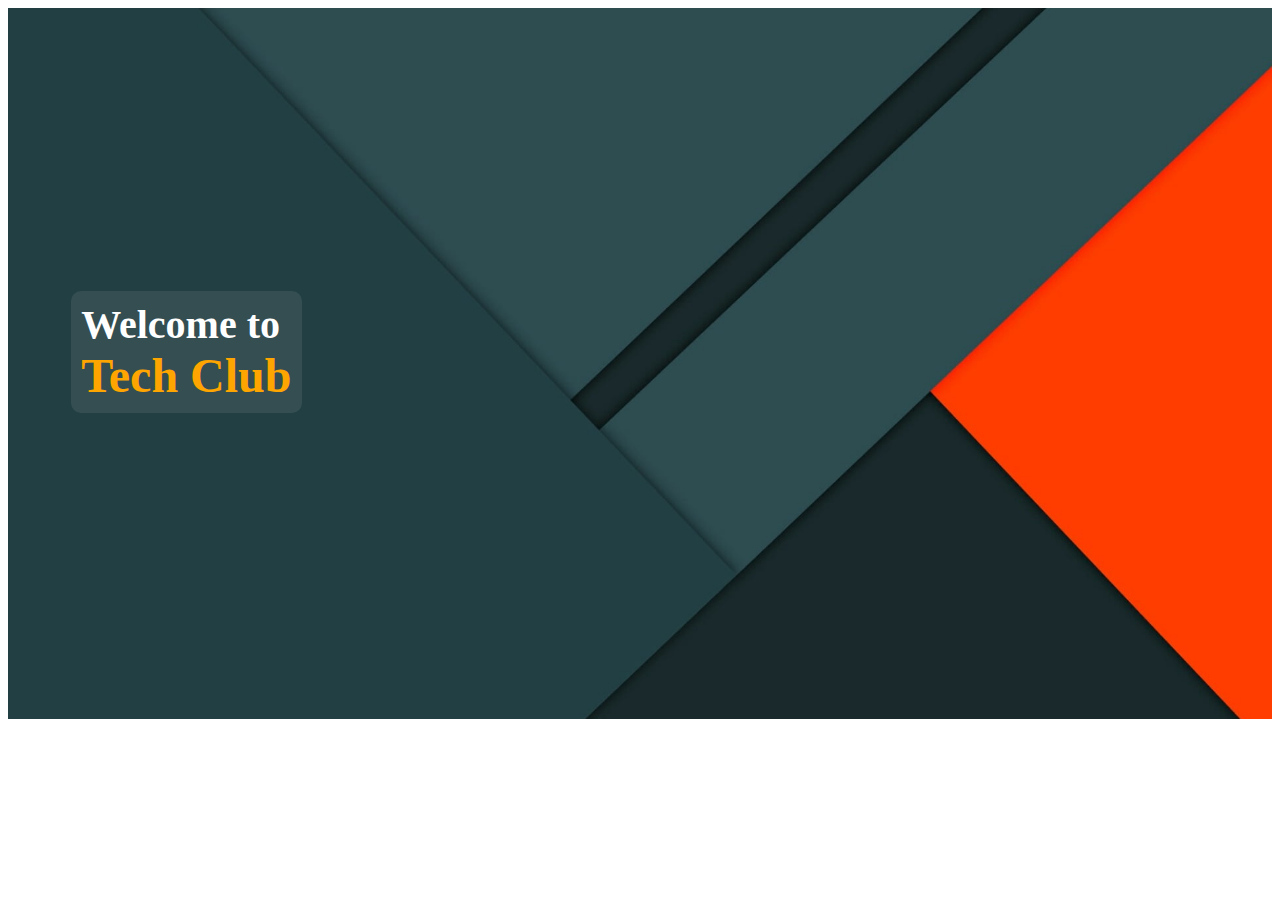
<file: 00_Web_Doodle/index.html>
<!DOCTYPE html>
<html>
    <head>
        <title>Doodle</title>
        <link rel="stylesheet" href="style.css">
    </head>
    <body>
        <section>
            <img src="img/5.jpg">
            <h2>Welcome to <br><span>Tech Club</span></h2>
        </section>
    </body>
</html>
</file>
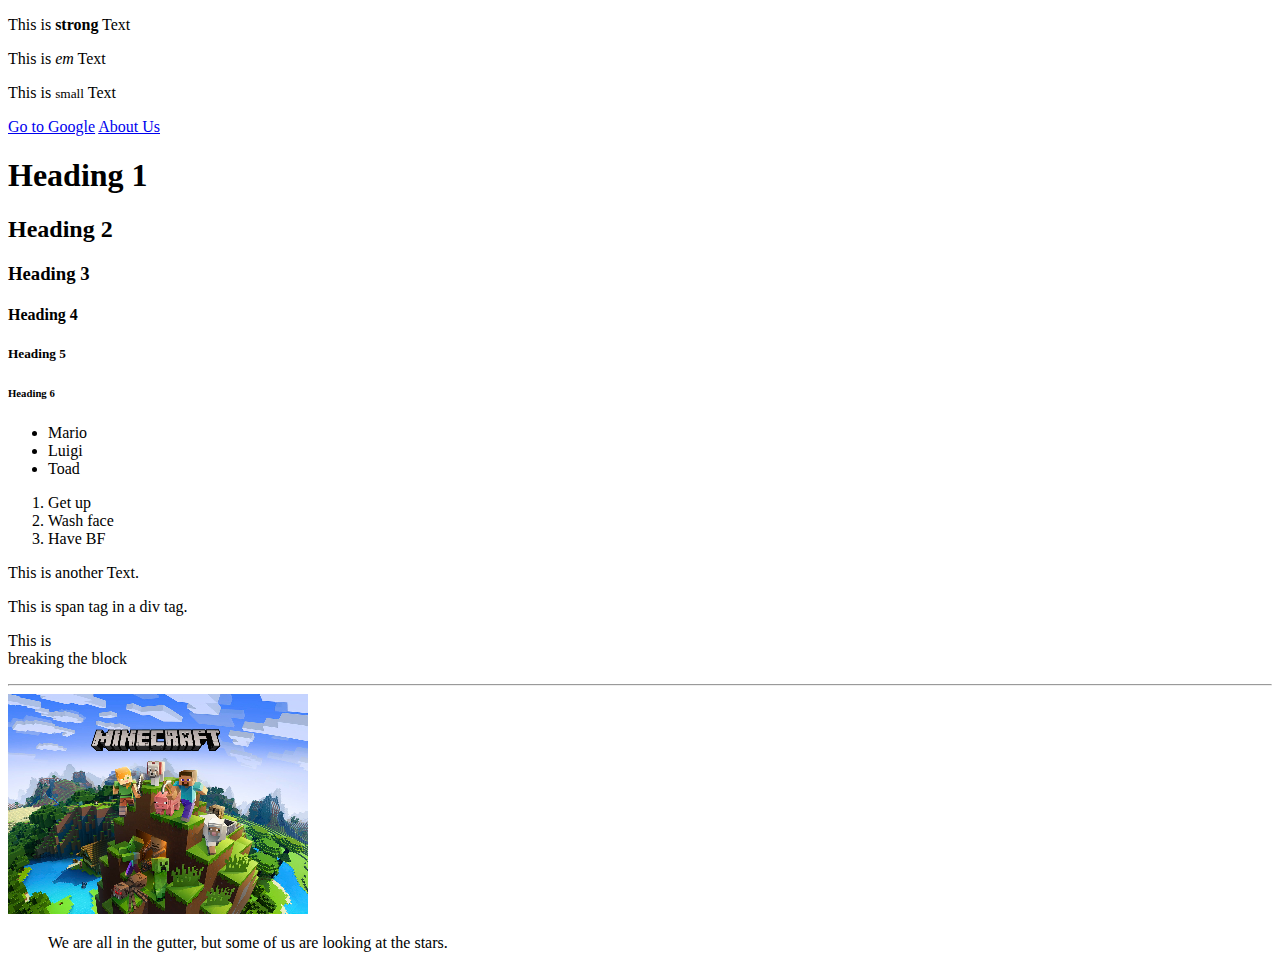
<file: 02_HTML_CSS_(HTML_Basic)/index.html>
<!DOCTYPE html>
<html>
    <head>
        <title>Learning HTML</title>
    </head>
    <body>
        <!-- This is a comment -->

        <p>This is <strong>strong</strong> Text</p>
        <p>This is <em>em</em> Text</p>
        <p>This is <small>small</small> Text</p>

        <!-- a tags -->
        <!-- a means anchor for linking -->
        <!-- href means hyper reference -->
        <a href="https://www.google.com">Go to Google</a>
        <a href="about Html.html">About Us</a>

        <!-- Heading tags -->
        <h1>Heading 1</h1>
        <h2>Heading 2</h2>
        <h3>Heading 3</h3>
        <h4>Heading 4</h4>
        <h5>Heading 5</h5>
        <h6>Heading 6</h6>

        <!-- List tags -->
        <!-- ul means unordered list -->
        <!-- ol means ordered list -->
        <ul>
            <li>Mario</li>
            <li>Luigi</li>
            <li>Toad</li>
        </ul>
        <ol>
            <li>Get up</li>
            <li>Wash face</li>
            <li>Have BF</li>
        </ol>

        <!-- div tags -->
        <!-- div means division -->
        <!-- div divides into sections or groups which is block -->
        <!-- span tags -->
        <!-- span tags are used in Text or other div tags -->
        <!-- span is inline element so it doesn't break lines -->
        <div>
            <p>This is another Text.</p>
            This is <span>span tag</span> in a div tag.
        </div>

        <!-- Self closing tags -->
        
        <!-- br, hr -->
        <p>This is <br>breaking the block</p>
        <!-- hr means horizontal rows -->
        <hr>

        <!-- img tags -->
        <!-- src means source and alt means alternating -->
        <img src="img/minecraft.jpg" alt="Minecraft">

        <!-- blockquote tags -->
        <!-- describe blockquotes from other websites or sources -->
        <!-- cite attribue is used to describe that the quote is from which websites -->
        <blockquote cite="https://www.oscarwildesite.com">
            We are all in the gutter, but some of us are looking at the stars.
        </blockquote>

        <!-- 
            Summary
            - Learnt some of the most common HTML tags in web pages.
                (p, ul, li, div, a, img, etc...)
            - Talked about attributes. (src, href, cite, alt, etc...)
            - How to create comments in a HTML file.
         -->
    </body>
</html>
</file>
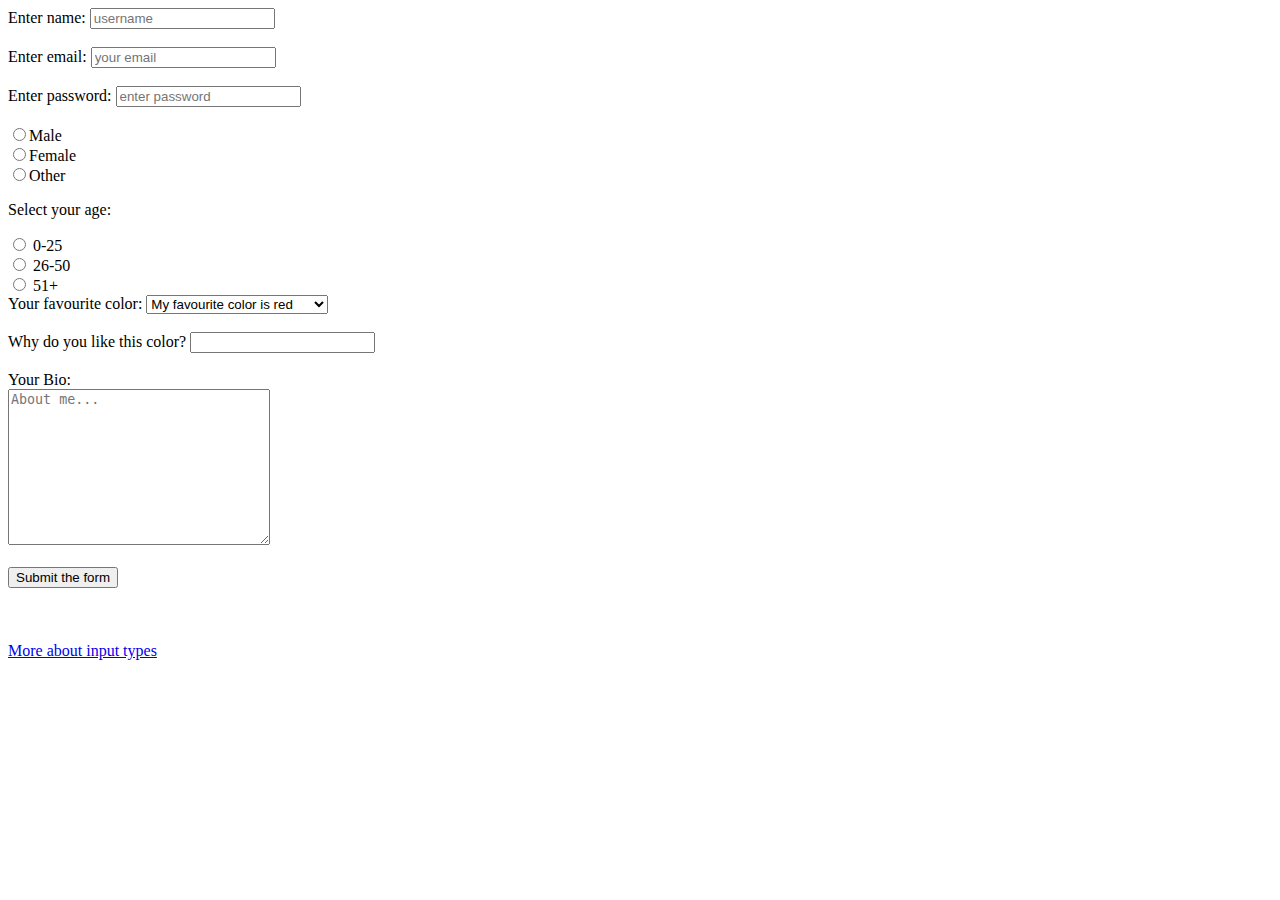
<file: 03_HTML_CSS_(HTML_Forms)/index.html>
<!DOCTYPE html>
<html>
<head>
    <title>HTML Forms</title>
</head>
<body>
    <!-- form tag -->
    <form>
        <!-- label tag ထဲမှ for attribute သည် ဒီ label ဟာဘယ် input tag နဲ့ (associate)သက်ဆိုင်ကြောင်းပြသည်။ -->
        <label for="username">Enter name:</label>
        <!-- id (identifier) သည် ဒီ input tag ကဘာဖြစ်ကြောင်း ကြေညာခြင်းဖြစ်သည်။ -->
        <input type="text" id="username" name="name" placeholder="username" required>
        <br><br>
        <!-- Another input type -->
        <label for="email">Enter email:</label>
        <input type="email" id="email" name="email" placeholder="your email" required>
        <br><br>
        <label for="password">Enter password:</label>
        <input type="password" id="password" name="password" placeholder="enter password" required>
        <!-- name သည် server side, PHP တွေမှာအသုံးပြုတယ်။ -->
        <br><br>

        <!-- name ကို radio type မှာလည်းအသုံးပြုနိုင်သည်။ -->
        <!-- တခြား input တွေမှာ name value အတူတူပဲဆိုရင် ဒီ input တွေဟာတခုနဲ့တခု ချိတ်ဆက်နေတယ်။ -->
        <!-- name attribute နဲ့ grouping လုပ်လိုက်တာပါ။ -->
        <input type="radio" name="gender" value="male">Male <br>
        <input type="radio" name="gender" value="female">Female <br>
        <input type="radio" name="gender2" value="other">Other <br> <!--အကယ်၍မတူဘူးဆိုရင် ဒီ input ဟာသီးခြားဖြစ်သွားမှာပါ။-->
        <!-- value တွေသည် ကိုယ်က Male or Female ရွှေးပြီး submit လုပ်လိုက်တဲ့အခါမှာ server ကိုသွားပို့မဲ့ တန်ဖိုးတွေဖြစ်တယ်။ -->
        <!-- ရှေ့ကinputတွေမှာကျတော့ကိုယ်ကပဲvalueတွေကိုရိုက်ထည့်ရတယ်။ -->

        <p>Select your age:</p>
        <input type="radio" name="age" value="0-25" id="option-1">
        <label for="option-1">0-25</label><br>
        <input type="radio" name="age" value="26-50" id="option-2">
        <label for="option-2">26-50</label><br>
        <input type="radio" name="age" value="51+" id="option-3">
        <label for="option-3">51+</label><br>

        <!-- select tag, option tag -->
        <label for="fav-color">Your favourite color:</label>
        <select name="fav-color" id="fav-color">
            <option value="red">My favourite color is red</option>
            <option value="blue">My favourite color is blue</option>
            <option value="green">My favourite color is green</option>
            <option value="yellow">My favourite color is yellow</option>
            <option value="purple">My favourite color is purple</option>
        </select><br><br>
        <!-- select သည် option တွေထဲကမှာ တစ်ခုကိုရွှေးခိုင်းပြီး submit လုပ်တဲ့အခါ ရွေးထားတဲ့ value ကို server ပြန်ပို့တယ်။ -->
        <label for="question">Why do you like this color?</label>
        <input type="text" name="fav-color-qs" id="question"><br><br>

        <!-- textarea tag -->
        <label for="bio">Your Bio:</label><br>
        <textarea name="bio" id="bio" cols="30" rows="10" placeholder="About me..."></textarea>
        <br><br>

        <!-- submit -->
        <input type="submit" value="Submit the form">
        <!-- အကယ်၍ submit ကိုနှိပ်လိုက်ရင် form tag ထဲက action attribute က ဒီ form ထဲမှာရှိတဲ့ value တွေဘယ်ကိုသွားမလဲ ဆိုတာကို လုပ်တယ်။ -->
    </form>
    <!-- 
        Summary
        - How to create a web form and what the 'action' attribute is for.
        - Seen a lot of the most common input types.
        (text, email, password, radio, select, textarea)
        - How to use labels, the id attribute & the name attribute.
        - How forms are submitted and validated.
     -->
    <br><br><br>
    <a href="https://www.w3schools.com/html/html_form_input_types.asp" target="_blank">More about input types</a>
</body>
</html>
</file>
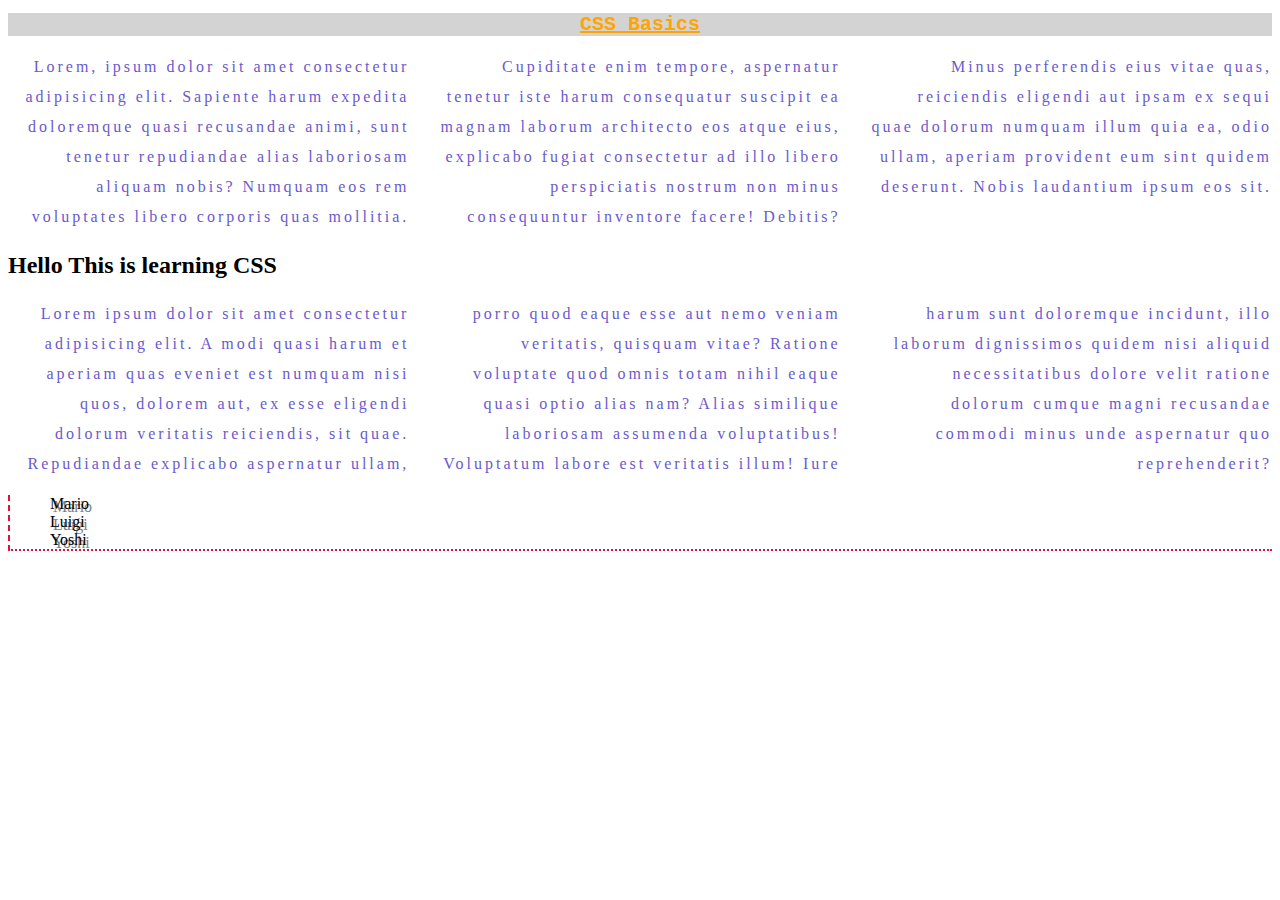
<file: 04_HTML_CSS_(CSS_Basics)/index.html>
<!DOCTYPE html>
<html>
<head>
    <title>CSS Basics</title>
    <!-- 
        style tab ကိုသုံးခြင်းသည် ယခု web page တစ်ခုတည်းအတွက်အဆင်ပြေပေမဲ့
        တခြား web page တွေမှာပါသုံးချင်ရင် external style CSS ကိုသုံးရပါမယ်။
     -->
    <!-- <style>
        /* h1, p တို့သည် CSS selectors များဖြစ်သည်။ */
        /* color သည် CSS declaration ဖြစ်သည်။ */
        h1 {
            color: orange;
        }
        p {
            color: slateblue;
        }
    </style> -->
    <!-- external style CSS ကိုသုံးချင်ရင် ဒီ head tag ထဲမှာ external css file ကို link ချိတ်ပေးရမယ်။ -->
    <link rel="stylesheet" href="style.css">
</head>
<body>
    <h1>CSS Basics</h1>
    <p>
        Lorem, ipsum dolor sit amet consectetur adipisicing elit. Sapiente harum expedita doloremque quasi recusandae animi, sunt tenetur repudiandae alias laboriosam aliquam nobis? Numquam eos rem voluptates libero corporis quas mollitia.
        Cupiditate enim tempore, aspernatur tenetur iste harum consequatur suscipit ea magnam laborum architecto eos atque eius, explicabo fugiat consectetur ad illo libero perspiciatis nostrum non minus consequuntur inventore facere! Debitis?
        Minus perferendis eius vitae quas, reiciendis eligendi aut ipsam ex sequi quae dolorum numquam illum quia ea, odio ullam, aperiam provident eum sint quidem deserunt. Nobis laudantium ipsum eos sit.
    </p>
    <div>
        <h2>Hello This is learning CSS</h2>
        <p>Lorem ipsum dolor sit amet consectetur adipisicing elit. A modi quasi harum et aperiam quas eveniet est numquam nisi quos, dolorem aut, ex esse eligendi dolorum veritatis reiciendis, sit quae.
        Repudiandae explicabo aspernatur ullam, porro quod eaque esse aut nemo veniam veritatis, quisquam vitae? Ratione voluptate quod omnis totam nihil eaque quasi optio alias nam? Alias similique laboriosam assumenda voluptatibus!
        Voluptatum labore est veritatis illum! Iure harum sunt doloremque incidunt, illo laborum dignissimos quidem nisi aliquid necessitatibus dolore velit ratione dolorum cumque magni recusandae commodi minus unde aspernatur quo reprehenderit?</p>
        <ul>
            <li>Mario</li>
            <li>Luigi</li>
            <li>Yoshi</li>
        </ul>
    </div>
</body>
</html>
</file>
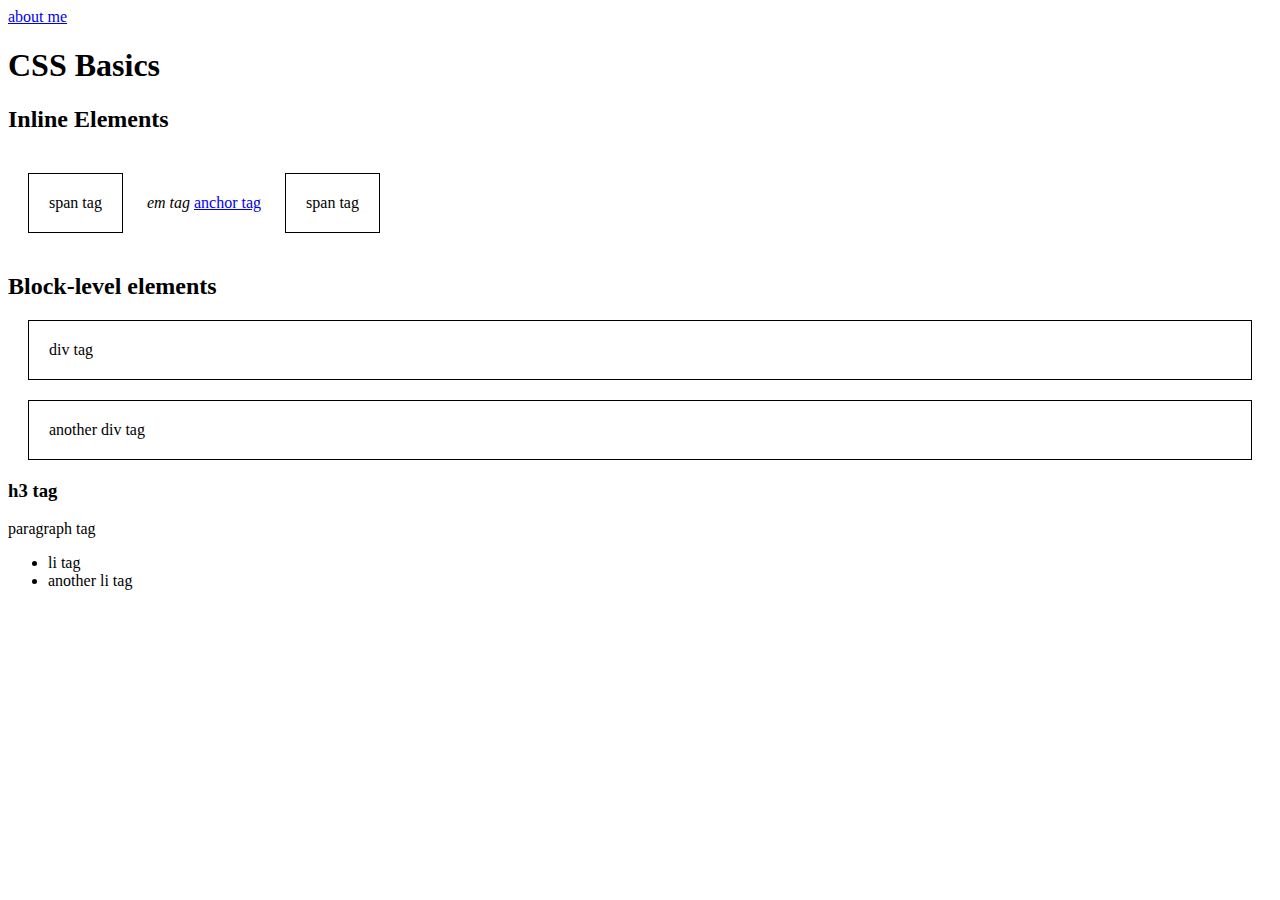
<file: 04_HTML_CSS_(CSS_Basics)_Part_2/index.html>
<!DOCTYPE html>
<html>
<head>
    <title>CSS Basics</title>
    <link rel="stylesheet" href="style.css">
</head>
<body>
    <!-- 
        Inline Elements
        - Don't take up any more room than their content needs.
        - span, img, string, em, a and more...

        Block Elements
        - Take up the whole width of a page regardless of content.
        - p, div, h2, h3, ul, li and more...

        Inline Elements ‌ကော Block-level Elements ကောသည် CSS display property ပေါ်မှုတည်သည်။
        Inline ဖြစ်တဲ့ span tag ကို display block ပေးလိုက်ရင် အဲဒီ span tag သည် block element ဖြစ်သွားသည်။
        အဲဒီလိုပဲ block element ကို inline ပြောင်းလို့ရသည်။

        margin သည် border အပြင်ဘက်၊
        padding သည် border အတွင်းဘက်၊

        Block elements သည် CSS margin property ပတ်ပတ်လည် ပေးလို့ရသည်။
        သို့သော် Inline elements သည် left and right ပဲပေးလို့ရသည်။

        padding ကတော့ Blockကော Inlineကော ပတ်ပတ်လည်ပဲ။

        အကယ်၍ display inline-block ပေးလိုက်ရင်တော့ inline elements တွေသည် margin ပတ်ပတ်လည်ထားလို့ရသည်။
        inline-block သည် inline နဲ့ block ကို mixing လုပ်ထားခြင်းဖြစ်သည်။
     -->
    <a href="about.html">about me</a>
    <h1>CSS Basics</h1>
    
    <h2>Inline Elements</h2>
    <span>span tag</span>
    <em>em tag</em>
    <a href="#">anchor tag</a>
    <span>span tag</span>

    <h2>Block-level elements</h2>
    <div>div tag</div>
    <div>another div tag</div>
    <h3>h3 tag</h3>
    <p>paragraph tag</p>
    <ul>
        <li>li tag</li>
        <li>another li tag</li>
    </ul>
    <!-- 
        Summary
        - What CSS is and how to add it to a webpage.
        - Basic selectors and some different declarations / properties.
        - Hex codes and the VS Code color picker.
        - Inline and Block-level elements (and inline-block).
        - Margin & Padding.
        - Default browser styles
     -->
</body>
</html>
</file>
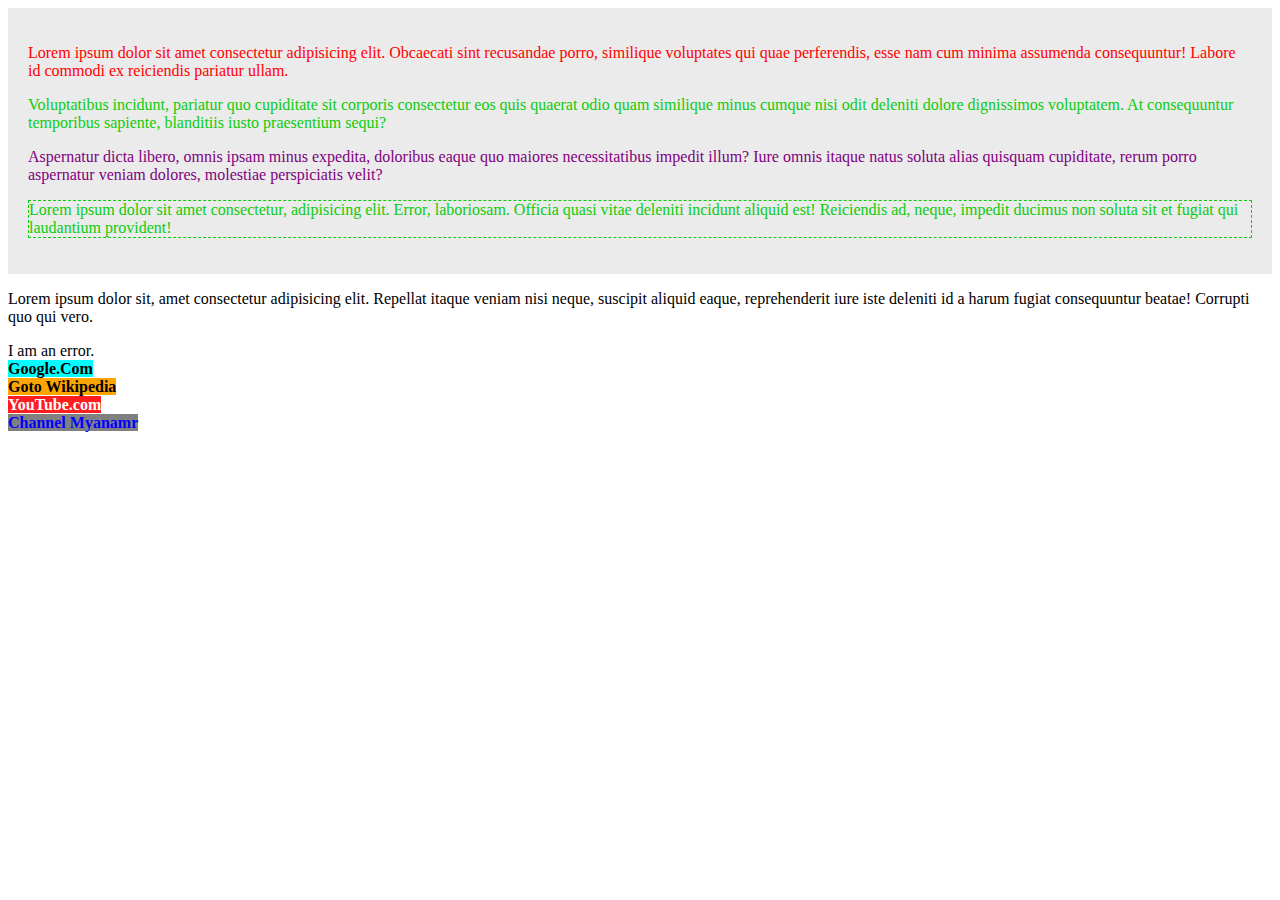
<file: 05_HTML_CSS_(CSS_Classes_&_Selectors)/index.html>
<!DOCTYPE html>
<html>
    <head>
        <title>CSS Classes & Selectors</title>
        <link rel="stylesheet" href="style.css">
    </head>
    <body>
        <!-- 
            id ကို tag တစ်ခုတည်းအတွက်ပဲ သုံးသည်။
            id name တွေသတ်မှတ်ရာမှာလည်းတစ်ခုနဲ့တစ်ခုမတူရပါ။
         -->
        <!-- <form>
            <input type="radio" name="gender" id="option-1"> input တစ်ခုအတွက် unique ဖြစ်တဲ့ id တစ်ခုသတ်မှတ်ခြင်း
            <label for="option-1">Male</label><br> id ကိုသုံးပြီး ‌associate လုပ်ခြင်း
            <input type="radio" name="gender" id="option-2">
            <label for="option-2">Female</label><br>
            <input type="radio" name="gender" id="option-3">
            <label for="option-3">Other</label><br>
        </form> -->
        <div id="content">
            <p class="error">Lorem ipsum dolor sit amet consectetur adipisicing elit. Obcaecati sint recusandae porro, similique voluptates qui quae perferendis, esse nam cum minima assumenda consequuntur! Labore id commodi ex reiciendis pariatur ullam.</p>

            <p class="success">Voluptatibus incidunt, pariatur quo cupiditate sit corporis consectetur eos quis quaerat odio quam similique minus cumque nisi odit deleniti dolore dignissimos voluptatem. At consequuntur temporibus sapiente, blanditiis iusto praesentium sequi?</p>

            <p>Aspernatur dicta libero, omnis ipsam minus expedita, doloribus eaque quo maiores necessitatibus impedit illum? Iure omnis itaque natus soluta alias quisquam cupiditate, rerum porro aspernatur veniam dolores, molestiae perspiciatis velit?</p>

            <p class="success feedback">Lorem ipsum dolor sit amet consectetur, adipisicing elit. Error, laboriosam. Officia quasi vitae deleniti incidunt aliquid est! Reiciendis ad, neque, impedit ducimus non soluta sit et fugiat qui laudantium provident!</p>
        </div>
        <p>
            Lorem ipsum dolor sit, amet consectetur adipisicing elit. Repellat itaque veniam nisi neque, suscipit aliquid eaque, reprehenderit iure iste deleniti id a harum fugiat consequuntur beatae! Corrupti quo qui vero.
        </p>
        <div class="error">
            I am an error.
        </div>

        <!-- 
            element selectors, class selectors, id selectors and attribute selector.
         -->
        <a href="https://www.google.com">Google.com</a><br>
        <a href="https://www.wikipedia.com">Goto wikipedia</a><br>
        <a href="https://www.youtube.com">YouTube.com</a><br>
        <a href="https://www.channelmyanmar.org">Channel Myanamr</a><br>
    </body>
</html>
</file>
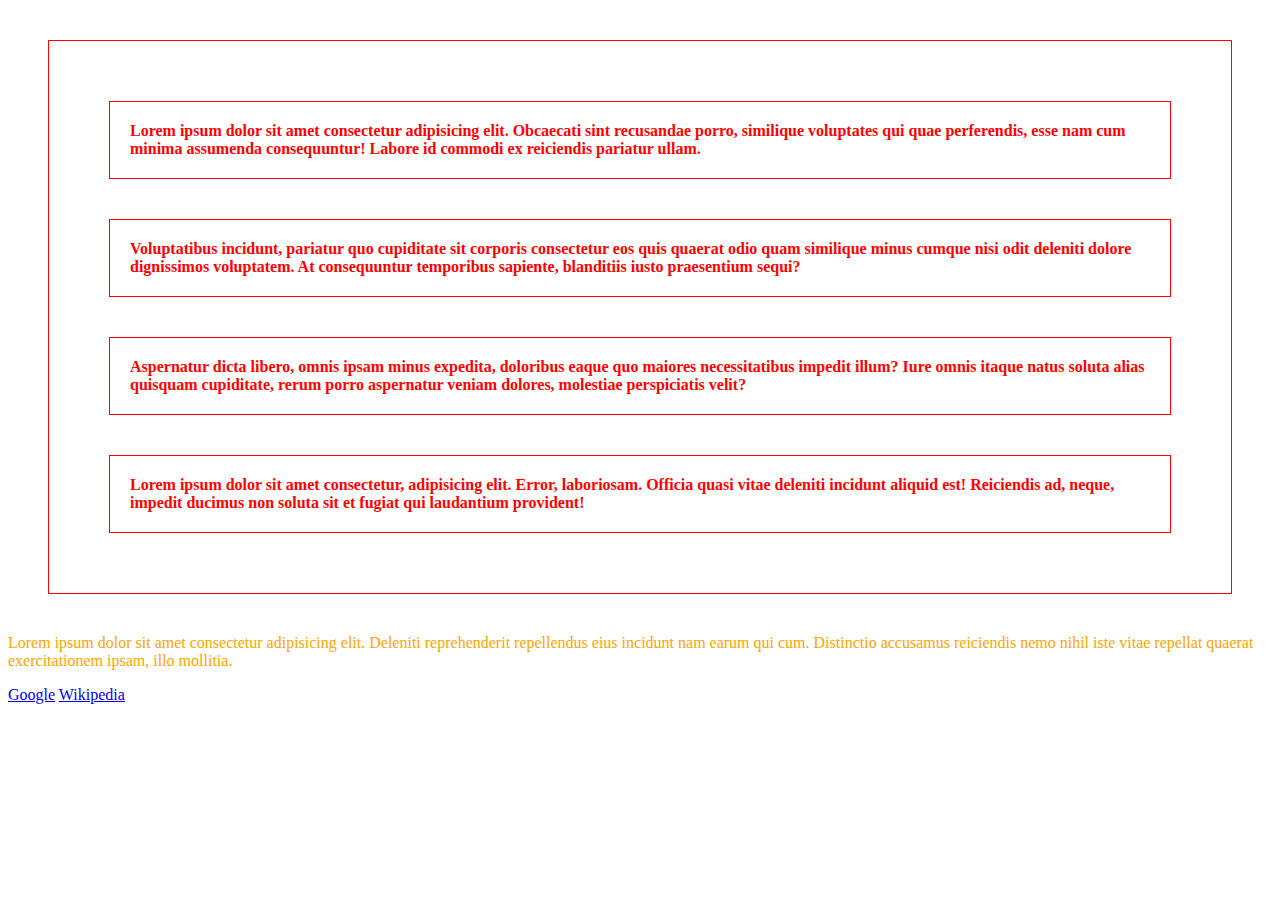
<file: 05_HTML_CSS_(CSS_Classes_&_Selectors)_Part_2/index.html>
<!DOCTYPE html>
<html>
    <head>
        <title>CSS Classes & Selectors Part 2</title>
        <link rel="stylesheet" href="style.css">
    </head>
    <body>
        <!-- 
            HTML elements can inherit CSS properties that are applied to their parent.
            div element is parent of p element below.
            also p element is child of div element below.
            child can get inheritance like color, font-size, font-weight, etc...
            but child can't inherit margin, border and padding from parent.
         -->
        <div>
            <p>Lorem ipsum dolor sit amet consectetur adipisicing elit. Obcaecati sint recusandae porro, similique voluptates qui quae perferendis, esse nam cum minima assumenda consequuntur! Labore id commodi ex reiciendis pariatur ullam.</p>

            <p>Voluptatibus incidunt, pariatur quo cupiditate sit corporis consectetur eos quis quaerat odio quam similique minus cumque nisi odit deleniti dolore dignissimos voluptatem. At consequuntur temporibus sapiente, blanditiis iusto praesentium sequi?</p>

            <p>Aspernatur dicta libero, omnis ipsam minus expedita, doloribus eaque quo maiores necessitatibus impedit illum? Iure omnis itaque natus soluta alias quisquam cupiditate, rerum porro aspernatur veniam dolores, molestiae perspiciatis velit?</p>

            <p>Lorem ipsum dolor sit amet consectetur, adipisicing elit. Error, laboriosam. Officia quasi vitae deleniti incidunt aliquid est! Reiciendis ad, neque, impedit ducimus non soluta sit et fugiat qui laudantium provident!</p>
        </div>
        <p>
            Lorem ipsum dolor sit amet consectetur adipisicing elit. Deleniti reprehenderit repellendus eius incidunt nam earum qui cum. Distinctio accusamus reiciendis nemo nihil iste vitae repellat quaerat exercitationem ipsam, illo mollitia.
        </p>
        <a href="https://www.google.com">Google</a>
        <a href="https://www.wikipedia.com">Wikipedia</a>
    </body>
</html>
</file>
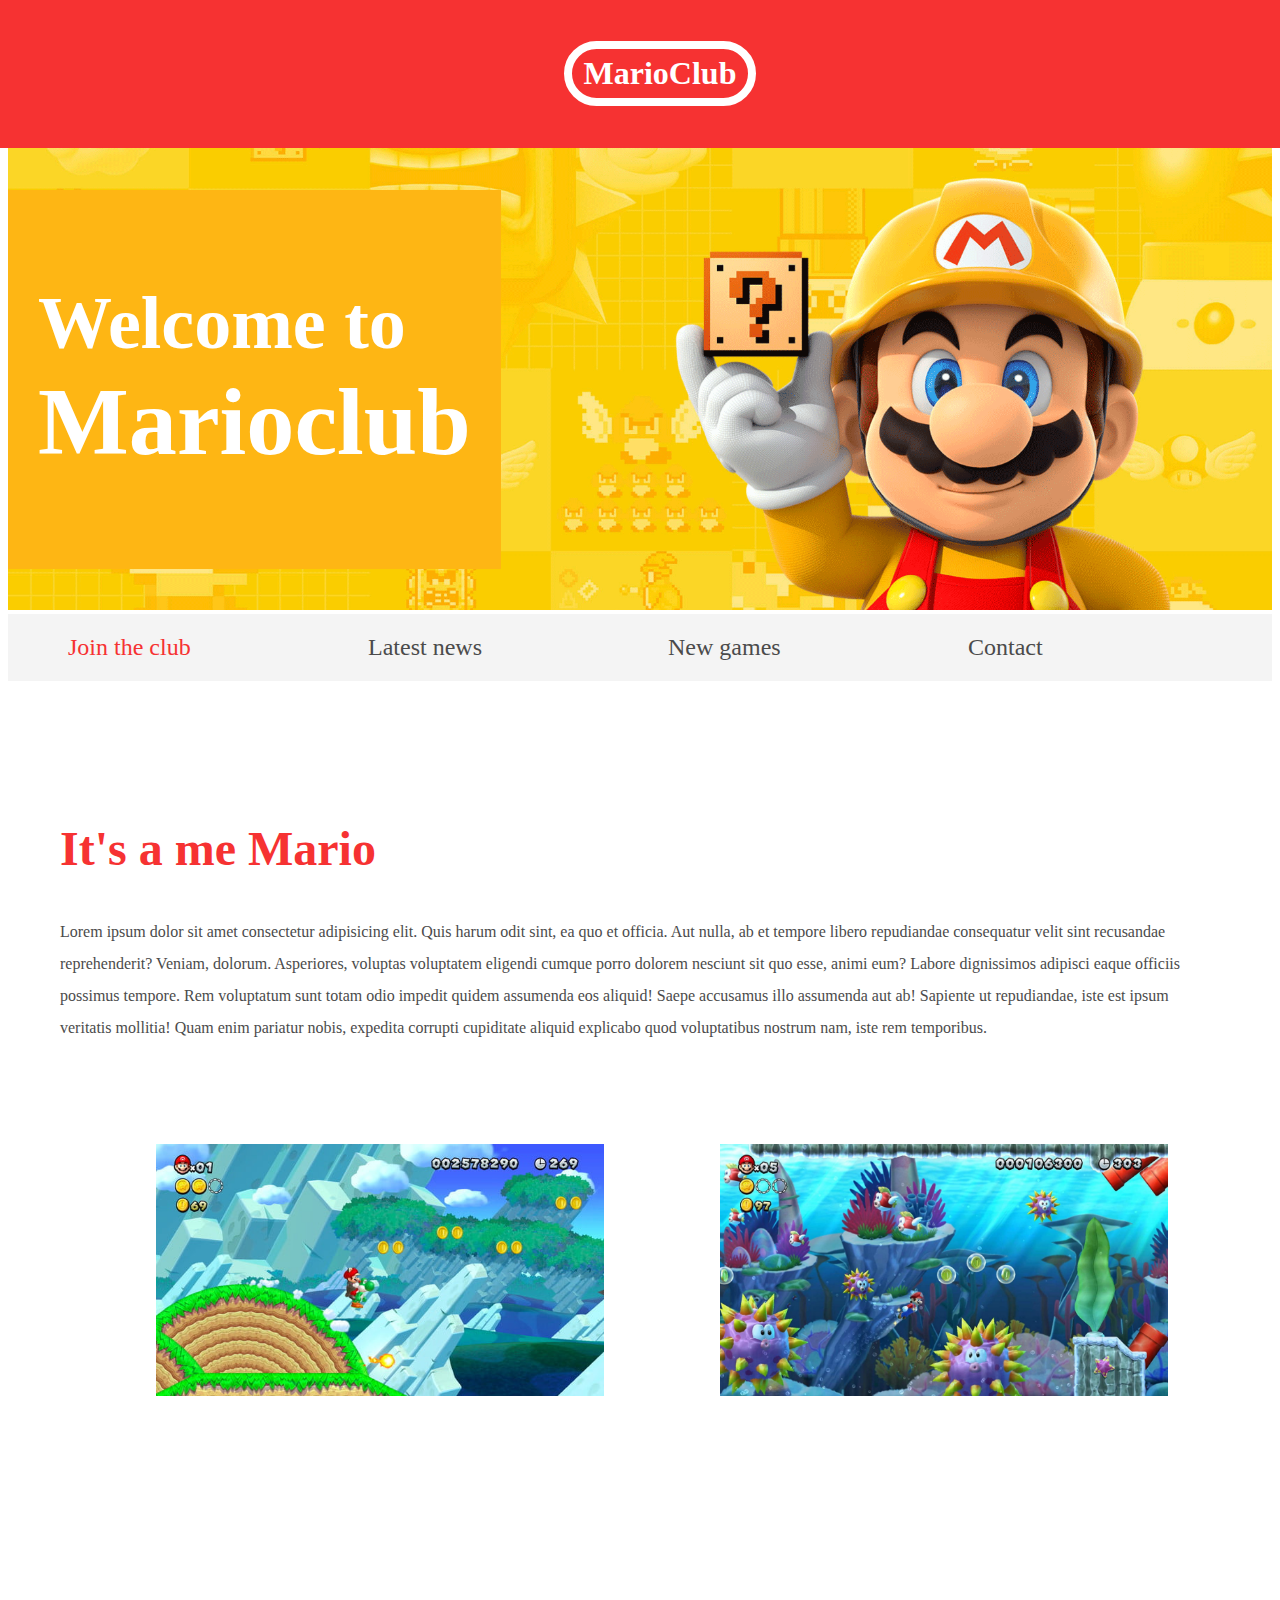
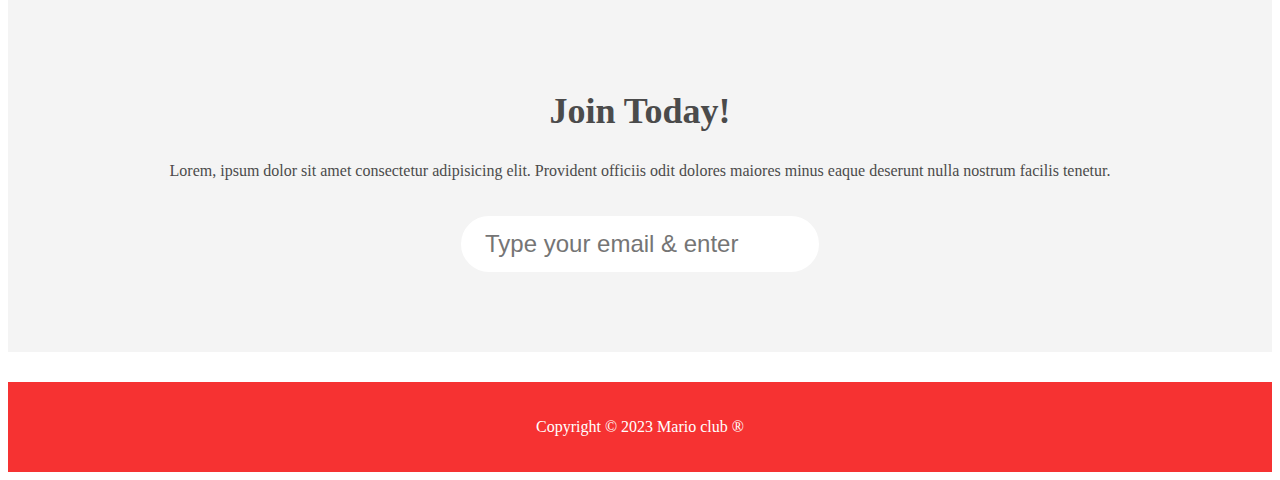
<file: 07_HTML_CSS_(CSS_Layout_Position)/index.html>
<!DOCTYPE html>
<html>
    <head>
        <title>Mario Club</title>
        <link rel="stylesheet" href="style.css">
    </head>
    <!-- 
        CSS position property
        - Static (default)
        - Relative
        - Absolute
        - Fixed
        - Sticky

        Relative သည် အနီးစပ်ဆုံး parent element နဲ့ နှိုင်းယှဉ်ပြီး နေရာပြောင်းအရွှေ့လုပ်တယ်။
            element {
                position: relative; selected လုပ်ထားတဲ့ element ကို သူ့ရဲ့ position အမျိုးအစားကို relative ပေးလိုက်တဲ့ အတွက် အနီးစပ်ဆုံး parent element ထဲမှာ နေရာအပြောင်းအရွှေလုပ်နိုင်တယ်။
                top: 200px;
                left: 50px;
            }

        Absolute သည် သီးခြား element အနေနဲ့ content ကနေခွဲထွက်သွားသည်။ အဲ့လိုခွဲထွက်သွားလို့ လွတ်သွားတဲ့ နေရာကို အောက်က element တွေကနေရာဝင်ယူလိုက်တယ်။
            element {
                position: absolute; selected element သည် content ကနေသီးခြားခွဲထွက်သွားသည်။ သို့သော် scrolling လုပ်ရင်တော့ သူ့နေရာကရွှေပြီး ပြန်ပါတယ်။
            }
            parent element တစ်ခုထဲမှာရှိတဲ့ child element တွေကို လိုသလိုနေရာအပြောင်းအရွေ့ လုပ်ချင်ရင် 
            parent {
                position: relative; parent element ကို position relative ပေးထားပြီး
            }
            child {
                position: absolute; ကိုယ်နေရာပြောင်းချင်တဲ့ child element ကို positoin absolute ပေးပြီး top, left, right, buttom စတာတွေနဲ့ control လုပ်ပါ။
                top: 50%
            }

        Fixed သည် web page စာမျက်နှာကို scrolling လုပ်လိုက်ရင်တောင်နေရာ မရွေ့သွားအောင်သုံးလို့ရတယ်။
            element to be fixed {
                position: fixed; top, left သည် နဂိုမှုလ position ကို reset ပြန်လုပ်လိုက်တာပါ။
                top: 0;
                left: 0;
                width: 100%;
                z-index: 1;
            }
        Sticky သည် static and fixed ကို ပေါင်းစပ်ထားခြင်းဖြစ်သည်။
        top attribute သည် sticky element ကို ဘယ်အချိန်မှာ fixed position ပြောင်းရမလဲဆိုတာကို ထိန်းညှိပေးတယ်။
            element {
                position: sticky;
                top: 50px; အပေါ်ကနေ 50px အရောက်မှာ element ကို fixed position ပြောင်းလိုက်မယ်လို့ကြေညာတယ်။
            }
     -->
    <body>
        <!-- Header -->
        <header>
            <h1>MarioClub</h1>
        </header>
        <!-- Section for image and some text (banner) -->
        <section class="banner">
            <img src="img/banner.png" alt="mario club welcome banner">
            <div class="welcome">
                <h2>Welcome to <br><span>Marioclub</span></h2>
            </div>
        </section>
        <!-- navigation bar -->
        <nav class="main-nav">
            <ul>
                <li><a href="/join.html" class="join">Join the club</a></li>
                <li><a href="/news.html">Latest news</a></li>
                <li><a href="/games.html">New games</a></li>
                <li><a href="/contact.html">Contact</a></li>
            </ul>
        </nav>
        <!-- main content -->
        <main>
            <article>
                <h2>It's a me Mario</h2>
                <p>
                    Lorem ipsum dolor sit amet consectetur adipisicing elit. Quis harum odit sint, ea quo et officia. Aut nulla, ab et tempore libero repudiandae consequatur velit sint recusandae reprehenderit? Veniam, dolorum.
                    Asperiores, voluptas voluptatem eligendi cumque porro dolorem nesciunt sit quo esse, animi eum? Labore dignissimos adipisci eaque officiis possimus tempore. Rem voluptatum sunt totam odio impedit quidem assumenda eos aliquid!
                    Saepe accusamus illo assumenda aut ab! Sapiente ut repudiandae, iste est ipsum veritatis mollitia! Quam enim pariatur nobis, expedita corrupti cupiditate aliquid explicabo quod voluptatibus nostrum nam, iste rem temporibus.
                </p>
            </article>
            <ul class="images">
                <li><img src="img/thumb-1.png" alt="mario thumb 1"></li>
                <li><img src="img/thumb-2.png" alt="mario thumb 2"></li>
            </ul>
        </main>
        <!-- Section for join -->
        <section class="join">
            <h2>Join Today!</h2>
            <p>
                Lorem, ipsum dolor sit amet consectetur adipisicing elit. Provident officiis odit dolores maiores minus eaque deserunt nulla nostrum facilis tenetur.
            </p>
            <form>
                <input type="email" name="email" placeholder="Type your email & enter" required>
            </form>
        </section>
        <!-- Footer -->
        <footer>
            <p class="copyright">Copyright &copy; 2023 Mario club &reg;</p>
        </footer>
    </body>
</html>
</file>
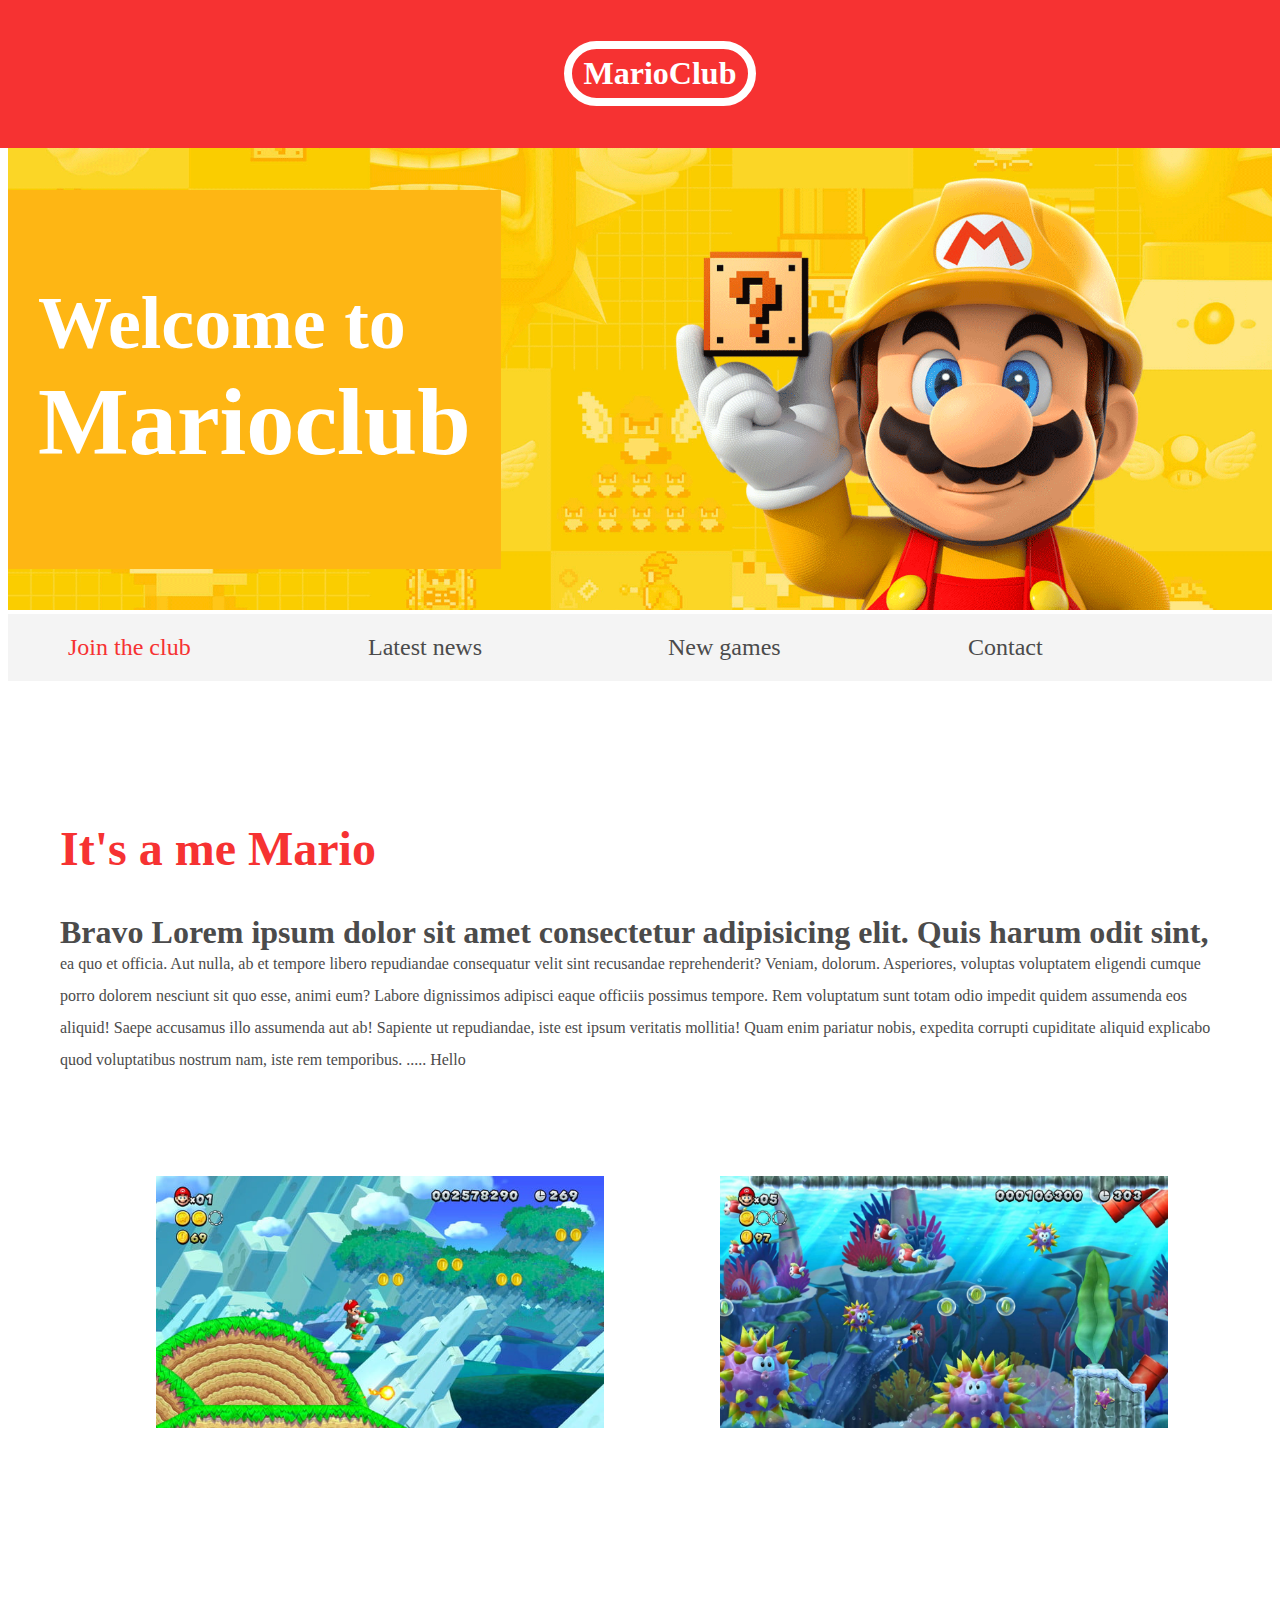
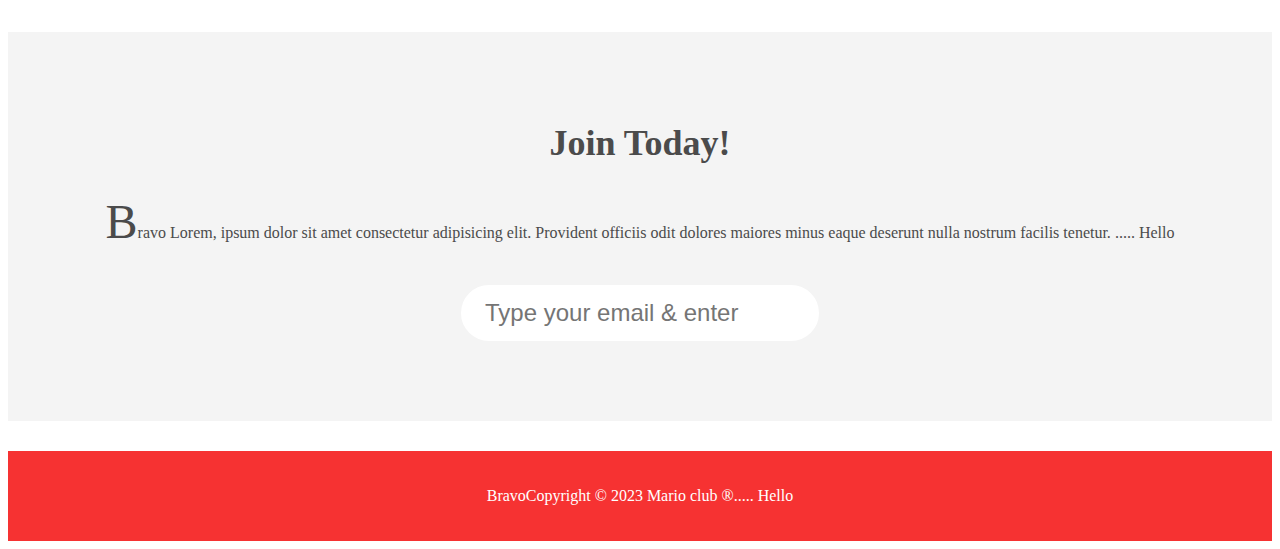
<file: 08_HTML_CSS_(CSS_Pseudo_Classes_&_Elements)/index.html>
<!DOCTYPE html>
<html>
    <head>
        <title>Mario Club</title>
        <link rel="stylesheet" href="style.css">
    </head>
    <body>
        <header>
            <h1>MarioClub</h1>
        </header>
        <section class="banner">
            <img src="img/banner.png" alt="mario club welcome banner">
            <div class="welcome">
                <h2>Welcome to <br><span>Marioclub</span></h2>
            </div>
        </section>
        <nav class="main-nav">
            <ul>
                <li><a href="/join.html" class="join">Join the club</a></li>
                <li><a href="/news.html">Latest news</a></li>
                <li><a href="/games.html">New games</a></li>
                <li><a href="/contact.html">Contact</a></li>
            </ul>
        </nav>
        <main>
            <article>
                <h2>It's a me Mario</h2>
                <p>
                    Lorem ipsum dolor sit amet consectetur adipisicing elit. Quis harum odit sint, ea quo et officia. Aut nulla, ab et tempore libero repudiandae consequatur velit sint recusandae reprehenderit? Veniam, dolorum.
                    Asperiores, voluptas voluptatem eligendi cumque porro dolorem nesciunt sit quo esse, animi eum? Labore dignissimos adipisci eaque officiis possimus tempore. Rem voluptatum sunt totam odio impedit quidem assumenda eos aliquid!
                    Saepe accusamus illo assumenda aut ab! Sapiente ut repudiandae, iste est ipsum veritatis mollitia! Quam enim pariatur nobis, expedita corrupti cupiditate aliquid explicabo quod voluptatibus nostrum nam, iste rem temporibus.
                </p>
            </article>
            <ul class="images">
                <li><img src="img/thumb-1.png" alt="mario thumb 1"></li>
                <li><img src="img/thumb-2.png" alt="mario thumb 2"></li>
            </ul>
        </main>
        <section class="join">
            <h2>Join Today!</h2>
            <p>
                Lorem, ipsum dolor sit amet consectetur adipisicing elit. Provident officiis odit dolores maiores minus eaque deserunt nulla nostrum facilis tenetur.
            </p>
            <form>
                <input type="email" name="email" placeholder="Type your email & enter" required>
            </form>
        </section>
        <footer>
            <p class="copyright">Copyright &copy; 2023 Mario club &reg;</p>
        </footer>
    </body>
</html>
</file>
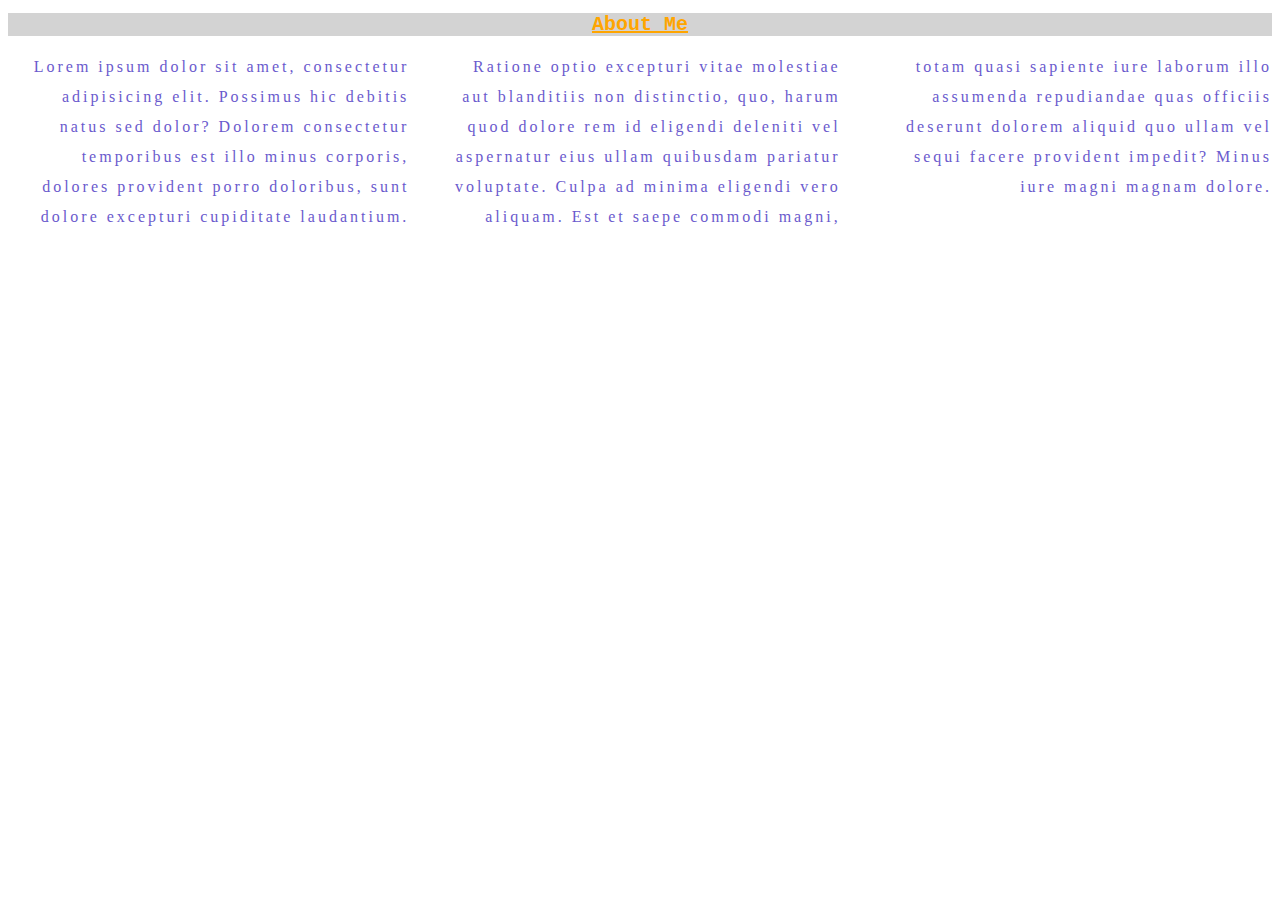
<file: 04_HTML_CSS_(CSS_Basics)/about.html>
<!DOCTYPE html>
<html>
<head>
    <title>About me</title>
    <link rel="stylesheet" href="style.css">
</head>
<body>
    <h1>About Me</h1>
    <p>
        Lorem ipsum dolor sit amet, consectetur adipisicing elit. Possimus hic debitis natus sed dolor? Dolorem consectetur temporibus est illo minus corporis, dolores provident porro doloribus, sunt dolore excepturi cupiditate laudantium.
        Ratione optio excepturi vitae molestiae aut blanditiis non distinctio, quo, harum quod dolore rem id eligendi deleniti vel aspernatur eius ullam quibusdam pariatur voluptate. Culpa ad minima eligendi vero aliquam.
        Est et saepe commodi magni, totam quasi sapiente iure laborum illo assumenda repudiandae quas officiis deserunt dolorem aliquid quo ullam vel sequi facere provident impedit? Minus iure magni magnam dolore.
    </p>
</body>
</html>
</file>
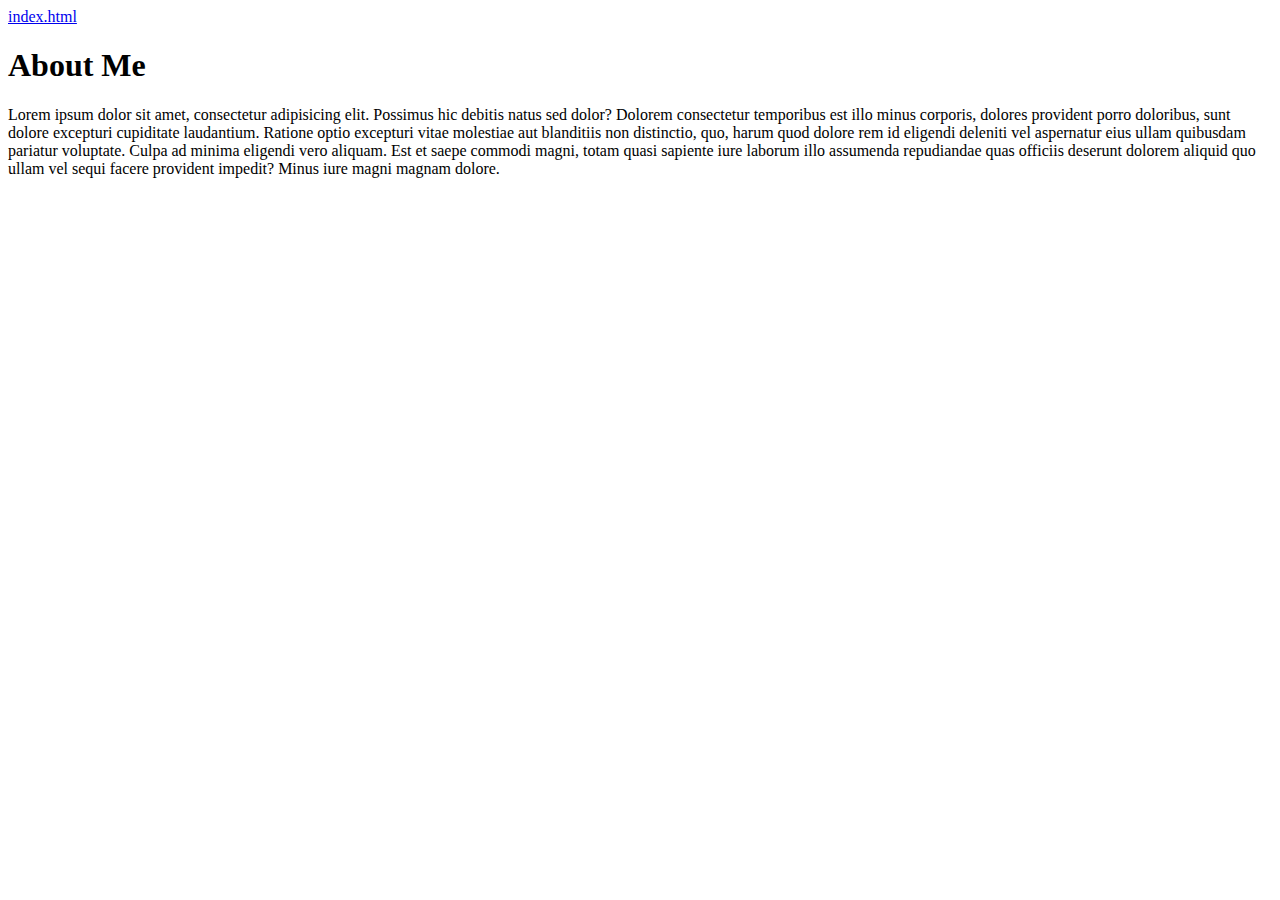
<file: 04_HTML_CSS_(CSS_Basics)_Part_2/about.html>
<!DOCTYPE html>
<html>
<head>
    <title>About me</title>
    <link rel="stylesheet" href="style.css">
</head>
<body>
    <a href="index.html">index.html</a>
    <h1>About Me</h1>
    <p>
        Lorem ipsum dolor sit amet, consectetur adipisicing elit. Possimus hic debitis natus sed dolor? Dolorem consectetur temporibus est illo minus corporis, dolores provident porro doloribus, sunt dolore excepturi cupiditate laudantium.
        Ratione optio excepturi vitae molestiae aut blanditiis non distinctio, quo, harum quod dolore rem id eligendi deleniti vel aspernatur eius ullam quibusdam pariatur voluptate. Culpa ad minima eligendi vero aliquam.
        Est et saepe commodi magni, totam quasi sapiente iure laborum illo assumenda repudiandae quas officiis deserunt dolorem aliquid quo ullam vel sequi facere provident impedit? Minus iure magni magnam dolore.
    </p>
</body>
</html>
</file>
<file: 00_Web_Doodle/style.css>
section {
    max-width: 100%;
    box-sizing: border-box;
    position: relative;
}
section img {
    max-width: 100%;
}
section h2 {
    position: absolute;
    top: 35%;
    left: 5%;
    font-size: 2.5em;
    background-color: rgba(219, 219, 219, 0.1);
    padding: 10px;
    border-radius: 10px;
    color: white;
}
h2 span {
    color: orange;
    font-size: 3rem;
    font-weight: bold;
}
</file>
<file: 04_HTML_CSS_(CSS_Basics)/style.css>
/* h1, p တို့သည် CSS selectors များဖြစ်သည်။ */
/* color သည် CSS declaration ဖြစ်သည်။ */
h1 {
    color: orange;
    background-color: lightgray;
    font-size: 20px;
    text-decoration: underline;
    font-family: 'Courier New', Courier, monospace;
    text-align: center;
}
p {
    color: slateblue;
    text-align: right;
    line-height: 30px;
    letter-spacing: 3px;
    /* column-count သည် သတင်းစာ တွေလို စာပိုင့်လိုင်းတွေခွဲလိုက်တာဖြစ်သည်။ */
    /* column-gap သည် column တွေကြားက အကွာအဝေးဖြစ်သည်။ */
    column-count: 3;
    column-gap: 30px;
}
ul {
    /* border-width: 2px;
    border-style: solid;
    border-color: crimson; */
    /* border: 2px solid crimson; */
    border-bottom: 2px dotted crimson;
    border-left: 2px dashed crimson;
}
li {
    /* list-style-type: disc; သည် default ဖြစ်သည်။ */
    list-style-type: none;
             /*right down  color*/
    text-shadow: 3px 3px grey;
}
</file>
<file: 04_HTML_CSS_(CSS_Basics)_Part_2/style.css>
/* 
    Hex code (#)
    #RGB
    #000000 (black)
    #FFFFFF (white)
    #FF0000 (red)
    #00FF00 (green)
    #0000FF (blue)
*/

span {
    /* display: block; */
    display: inline-block;
    border: 1px solid black;
    margin: 20px;
    padding: 20px;
}
div {
    /* display: inline; */
    border: 1px solid black;
    margin: 20px;
    padding: 20px;
}
</file>
<file: 05_HTML_CSS_(CSS_Classes_&_Selectors)/style.css>
/* 
    .error ဆိုပြီး select လုပ်ရင် error class ရှိတဲ့ element တိုင်းမှာသက်ရောက်မယ်။
    p.error ဆိုပြီး select လုပ်ရင် error class ရှိတဲ့ p tags တွေမှာပဲသက်ရောက်မယ်။
*/
/* .error {
    color: red;
} */
p.error {
    color: red;
}
p.success {
    color: #0dcb0d;
}
p.feedback {
    border: 1px dashed #0dcb0d;
}
/* id သည် unique name ဖြစ်ရမည်။ */
/* CSS နဲ့ styling လုပ်ရာမှာ id ကိုသုံးတာထက် class ကို သုံးတာပို့ကောင်းပါတယ်။ */
/* id ကို javascript programming language နဲ့ ချိတ်ဆက်ပြီးသုံး‌လေ့ရှိသည်။ */
#content {
    background-color: #ebebeb;
    padding: 20px;
}

/* div (parent) ထဲမှာရှိတဲ့ p (child) တွေအကုန်လုံးကို select မှတ်ခြင်းဖြစ်သည်။ */
div p {
    color: purple;
}
/* div (parent) ထဲမှာရှိတဲ့ .error class ရှိတဲ့ tags တွေကို select မှတ်ခြင်းဖြစ်သည်။ */
div .error {
    color: red;
}

/* attribute selector ဆိုတာ attribute ရှိတဲ့ tag ကို select မှတ်ခြင်းဖြစ်သည်။ */
/* a tag တွင် href attribute ရှိသည်။ အဲဒီ href attribute ကို select မှတ်ပြီး ယူခြင်းဖြစ်သည်။ */
/* a[href] {
    background-color: orange;
} */
/* a[href] သည် href attribute ရှိသမျှ tag တိုင်းကို select မှတ်လိုက်တာ */
/* အဲလိုမဟုတ်ဘဲ www.google.com ပဲရှိတဲ့ tag ကို ‌attribute selector သုံးချင်တယ်ဆိုလည်းရတယ်။ */
a[href="https://www.google.com"] {
    /* href="https://www.google.com" ရှိတဲ့ tag တွေမှာပဲ select မှတ်လိုက်မှာဖြစ်ပါတယ်။ */
    color: black;
    background-color: cyan;
    text-decoration: none;
    font-weight: bold;
    text-transform: capitalize;
}
/* www.wikipedia.com ရှိတဲ့ attribute တိုင်ကိုပဲ select လုပ်မှာပါ။ */
a[href="https://www.wikipedia.com"] {
    color: black;
    background-color: orange;
    text-decoration: none;
    font-weight: bold;
    text-transform: capitalize;
}

/* href="https://www.wikipedia.com" ဆိုပြီးလိုက်ထည့်နေတာ ရှည်တယ်။ */
a[href*="youtube"] {
    /* youtube ဆိုတဲ့စာ နဲ့ အနီးစပ်ဆုံးတူတဲ့ href attribute ကို select လုပ်လိုက်တာ။ */
    color: white;
    background-color: #ff1d1d;
    text-decoration: none;
    font-weight: bold;
}
a[href$=".org"] {
    /* .org နဲ့ဆုံးတဲ့ href attribute ကို select လုပ်လိုက်တာ */
    color: blue;
    background-color: gray;
    text-decoration: none;
    font-weight: bold;
}
</file>
<file: 05_HTML_CSS_(CSS_Classes_&_Selectors)_Part_2/style.css>
div {
    /* 
        margin, border and padding တွေကို default အနေနဲ့ inherit မလုပ်ဘူး။
        ကျန်တဲ့ color, font-weight စတာတွေကိုတော့ default အနေနဲ့ inherit လုပ်တယ်။
    */
    color: slateblue;
    margin: 40px;
    border: 1px solid red;
    padding: 20px;
    font-weight: bold;
}
/* inherit မလုပ်တဲ့ css rules တွေကို inherit လုပ်ချင်ရင် */
div p {
    /* div p သည် p ထက် Specificity ပိုများသည် */
    margin: inherit;
    border: inherit;
    padding: inherit;
    color: red;
}
p {
    color: orange;
}
</file>
<file: 07_HTML_CSS_(CSS_Layout_Position)/style.css>
/* header */

header {
    background-color: #f63232;
    padding: 20px;
    text-align: center;
    position: fixed;
    left: 0;
    top: 0;
    width: 100%;
    z-index: 1;
}
header h1 {
    color: white;
    border: 8px solid white;
    padding: 6px 12px;
    display: inline-block;
    border-radius: 36px;
}

/* banner section */

.banner {
    position: relative;
}
.banner img {
    max-width: 100%;
}
.banner .welcome {
    background-color: #feb614;
    color: white;
    padding: 30px;
    position: absolute;
    top: 30%;
    left: 0;
}
.banner h2 {
    font-size: 74px;
}
.banner h2 span {
    font-size: 1.3em;
}

/* nav */

nav {
    background-color: #f4f4f4;
    padding: 20px;
    position: sticky;
    top: 146px;
}
nav ul {
    white-space: nowrap;
    max-width: 1200px;
    margin: 0 auto;
}
nav li {
    width: 25%;
    display: inline-block;
    font-size: 24px;
}
nav li a {
    text-decoration: none;
    color: #4b4b4b;
}
nav li a.join {
    color: #f63232;
}

/* main */
main {
    max-width: 100%;
    width: 1200px;
    margin: 80px auto;
    padding: 20px;
    box-sizing: border-box;
}
article h2 {
    color: #f63232;
    font-size: 48px;
}
article p {
    color: #4b4b4b;
    line-height: 2em;
}
.images {
    text-align: center;
    margin: 80px 0;
    white-space: nowrap;
}
.images li {
    display: inline-block;
    max-width: 40%;
    margin: 20px 5%;
}
.images li img {
    max-width: 100%;
}

/* join */
section.join {
    text-align: center;
    color: #4b4b4b;
    background-color: #f4f4f4;
    padding: 60px 20px;
}
.join h2 {
    font-size: 36px;
}
form input {
    margin: 20px 0;
    padding: 10px 20px;
    font-size: 24px;
    border-radius: 28px;
    border: 4px solid white;
}

/* footer */
footer {
    text-align: center;
    background-color: #f63232;
    color: white;
    padding: 20px;
    margin-top: 30px;
}
</file>
<file: 08_HTML_CSS_(CSS_Pseudo_Classes_&_Elements)/style.css>
/* header */

header {
    background-color: #f63232;
    padding: 20px;
    text-align: center;
    position: fixed;
    left: 0;
    top: 0;
    width: 100%;
    z-index: 1;
}
header h1 {
    color: white;
    border: 8px solid white;
    padding: 6px 12px;
    display: inline-block;
    border-radius: 36px;
}

/* banner section */

.banner {
    position: relative;
}
.banner img {
    max-width: 100%;
}
.banner .welcome {
    background-color: #feb614;
    color: white;
    padding: 30px;
    position: absolute;
    top: 30%;
    left: 0;
}
.banner h2 {
    font-size: 74px;
}
.banner h2 span {
    font-size: 1.3em;
}

/* nav */

nav {
    background-color: #f4f4f4;
    padding: 20px;
    position: sticky;
    top: 146px;
}
nav ul {
    white-space: nowrap;
    max-width: 1200px;
    margin: 0 auto;
}
nav li {
    width: 25%;
    display: inline-block;
    font-size: 24px;
}
nav li a {
    text-decoration: none;
    color: #4b4b4b;
}
nav li a.join {
    color: #f63232;
}

/* main */
main {
    max-width: 100%;
    width: 1200px;
    margin: 80px auto;
    padding: 20px;
    box-sizing: border-box;
}
article h2 {
    color: #f63232;
    font-size: 48px;
}
article p {
    color: #4b4b4b;
    line-height: 2em;
}
.images {
    text-align: center;
    margin: 80px 0;
    white-space: nowrap;
}
.images li {
    display: inline-block;
    max-width: 40%;
    margin: 20px 5%;
}
.images li img {
    max-width: 100%;
}

/* join */
section.join {
    text-align: center;
    color: #4b4b4b;
    background-color: #f4f4f4;
    padding: 60px 20px;
}
.join h2 {
    font-size: 36px;
}
form input {
    margin: 20px 0;
    padding: 10px 20px;
    font-size: 24px;
    border-radius: 28px;
    border: 4px solid white;
    outline: none;
}

/* footer */
footer {
    text-align: center;
    background-color: #f63232;
    color: white;
    padding: 20px;
    margin-top: 30px;
}

/* Pseudo */
/* https://www.w3schools.com/css/css_pseudo_classes.asp */
nav li a:hover {
    text-decoration: underline;
}
.images li:hover {
    position: relative;
    top: -4px;
}
form input:focus {
    border: 4px solid rgb(13, 224, 252);
}
form input:valid {
    border: 4px solid lime;
}

article p::first-line {
    font-size: 2em;
    font-weight: bold;
}
section.join p::first-letter {
    font-size: 3em;
}
p::selection {
    background-color: #f63232;
    color: white;
}
p::after {
    content: '..... Hello';
}
p::before {
    content: 'Bravo';
}
</file>
